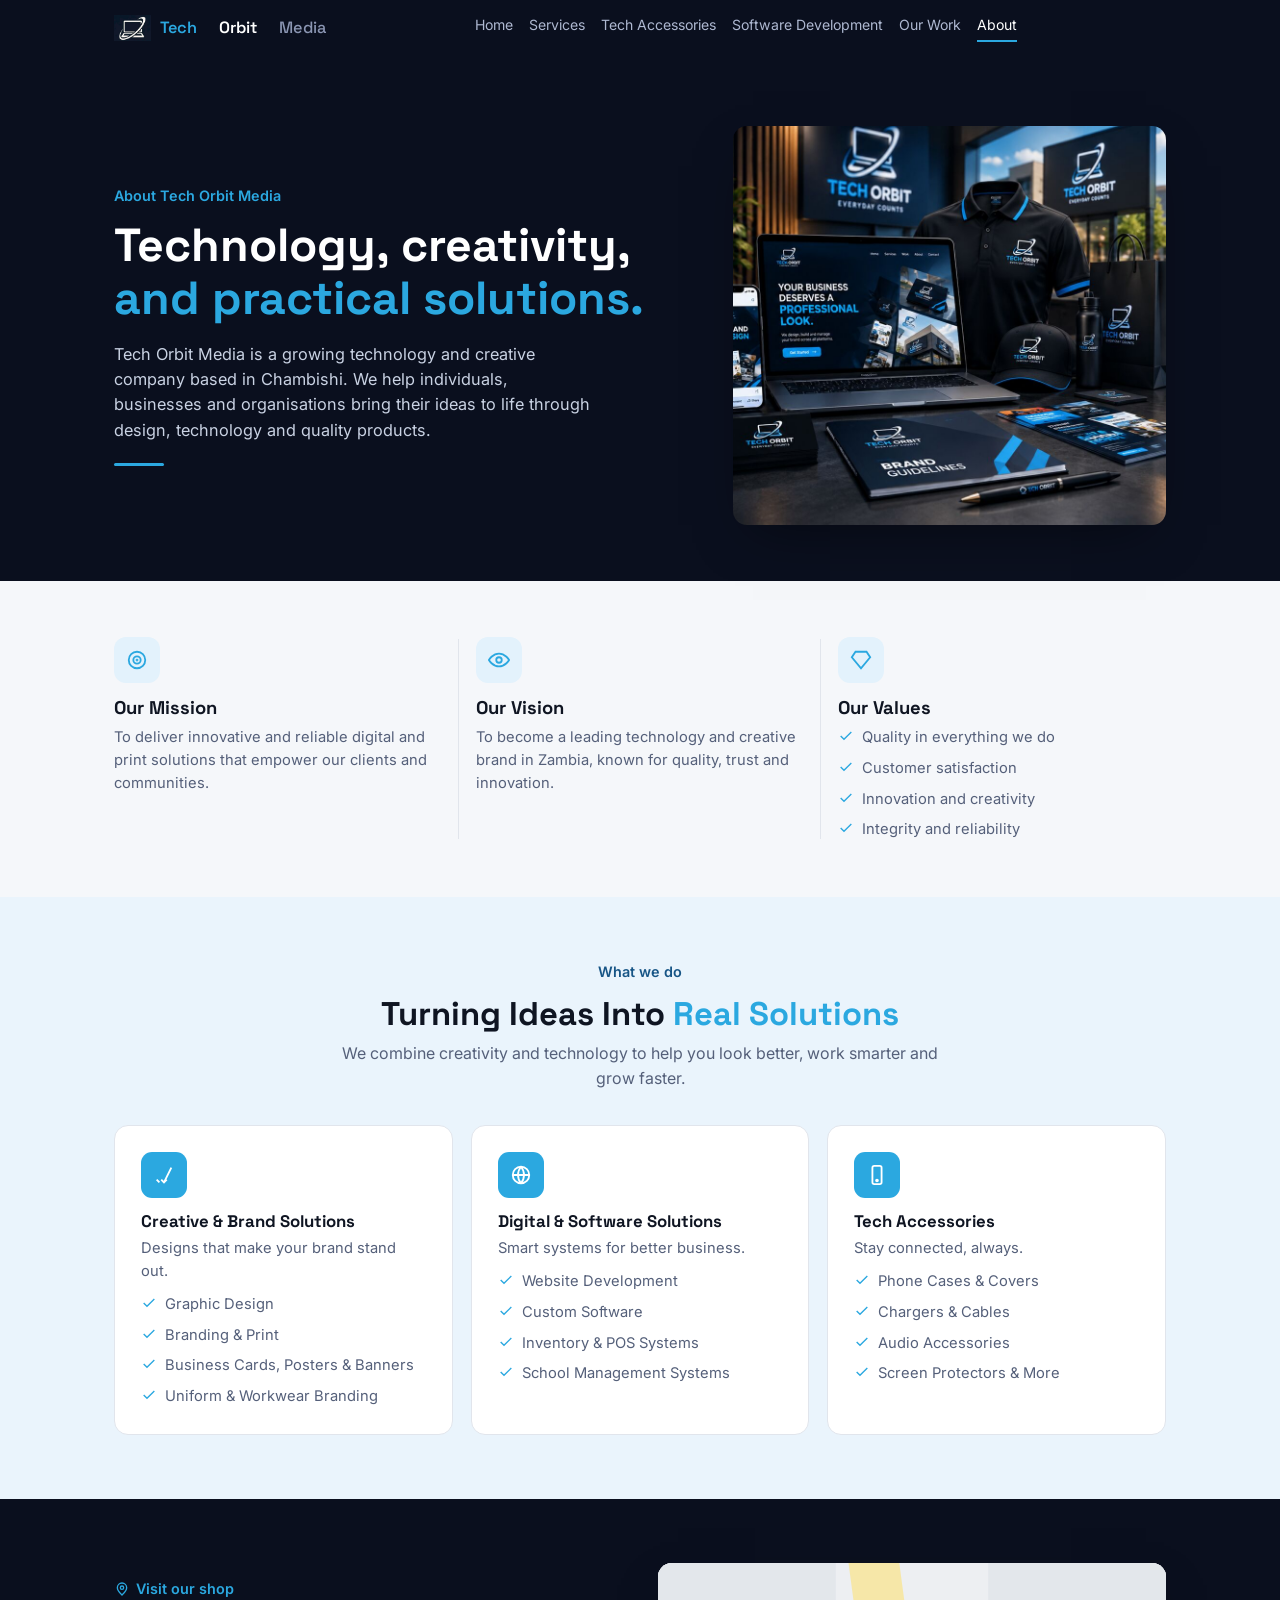
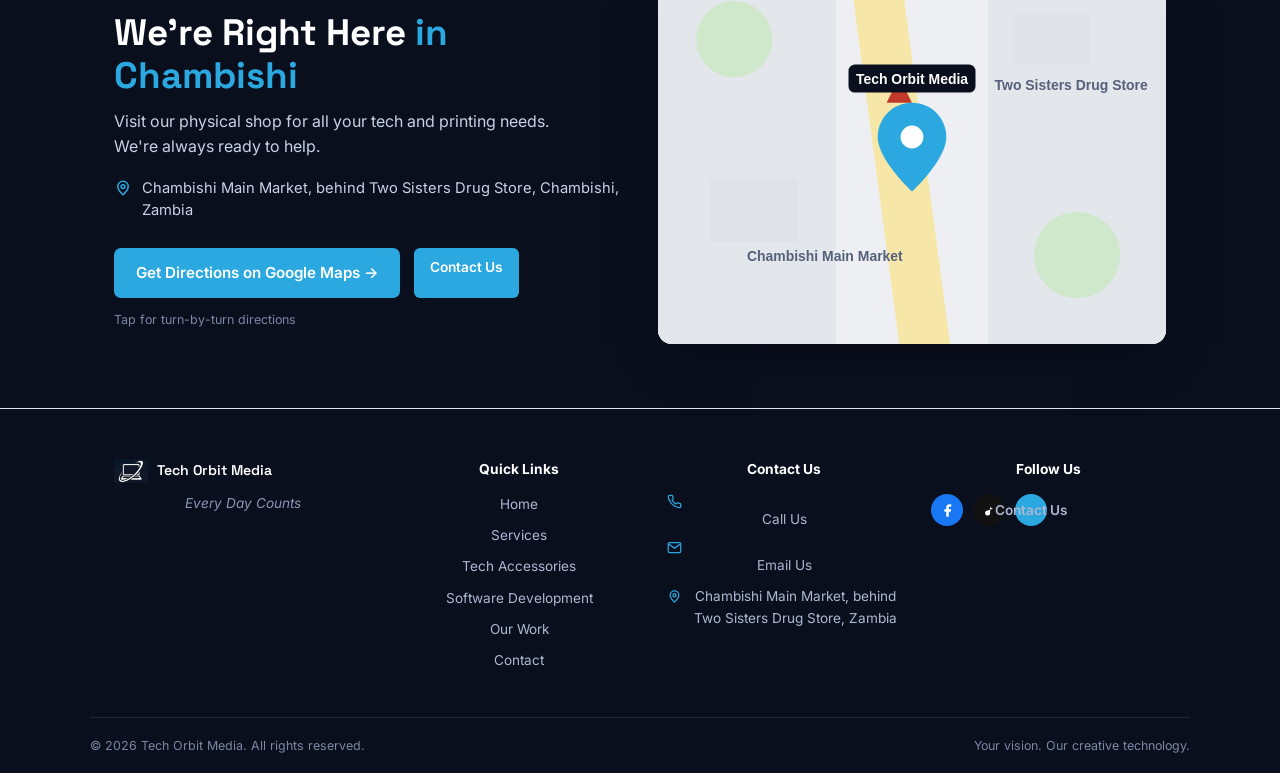
<file: templates/about.html>
<!DOCTYPE html>
<html lang="en">
<head>
<meta charset="UTF-8">
<meta name="viewport" content="width=device-width, initial-scale=1, viewport-fit=cover">
<title>About — Tech Orbit Media</title>
<link rel="preconnect" href="https://fonts.googleapis.com">
<link rel="preconnect" href="https://fonts.gstatic.com" crossorigin>
<link href="https://fonts.googleapis.com/css2?family=Space+Grotesk:wght@500;600;700&family=Inter:wght@400;500;600&display=swap" rel="stylesheet">

<link rel="stylesheet" href="../css/About.css">

</head>
<body>

<nav>
  <div class="wrap">
    <a class="brand" href="index.html">
      <img src="[data-uri]" alt="Tech Orbit Media logo">
      <span class="tech">Tech</span>&nbsp;<span>Orbit</span>&nbsp;<span class="media">Media</span>
    </a>
    <div class="navlinks">

     
      

      <a href="index.html">Home</a>
      <a href="index.html#services">Services</a>

      <a href="accessories.html">Tech Accessories</a>
      <a href="index.html#software">Software Development</a>
      <a href="work.html">Our Work</a>
      <a href="about.html" class="active">About</a>

      
    </div>
    
    <div style="display:flex; align-items:center; gap:10px;">
      

      <button class="hamburger" id="hamburgerBtn" aria-label="Menu"><span></span><span></span><span></span></button>
    </div>
  </div>
  <div class="mobile-menu" id="mobileMenu">

      <a href="index.html">Home</a>

     

      <a href="index.html#services">Services</a>
      <a href="accessories.html">Tech Accessories</a>
      <a href="index.html#software">Software Development</a>
      <a href="work.html">Our Work</a>
      <a href="about.html">About</a>
      <a href="index.html#contact">Contact</a>

    

    <a class="nav-cta" href="index.html#contact">Contact Us</a>

  </div>
</nav>

<section class="hero2">
  <div class="wrap">
    <div>
      <div class="eyebrow">About Tech Orbit Media</div>
      <h1>Technology, creativity, <span class="accent">and practical solutions.</span></h1>
      <p>Tech Orbit Media is a growing technology and creative company based in Chambishi. We help individuals, businesses and organisations bring their ideas to life through design, technology and quality products.</p>
      <div class="accent-bar"></div>
    </div>
    <div class="hero-img">
      <img src="[data-uri]" alt="Tech Orbit Media branded materials">
    </div>
  </div>
</section>

<section class="mvv">
  <div class="wrap mvv-grid">
    <div class="mvv-col">
      <div class="ci"><svg viewBox="0 0 24 24"><circle cx="12" cy="12" r="9"/><circle cx="12" cy="12" r="4"/><circle cx="12" cy="12" r=".5" fill="var(--blue)"/></svg></div>
      <h3>Our Mission</h3>
      <p>To deliver innovative and reliable digital and print solutions that empower our clients and communities.</p>
    </div>
    <div class="mvv-col">
      <div class="ci"><svg viewBox="0 0 24 24"><path d="M1 12s4-7 11-7 11 7 11 7-4 7-11 7-11-7-11-7z"/><circle cx="12" cy="12" r="3"/></svg></div>
      <h3>Our Vision</h3>
      <p>To become a leading technology and creative brand in Zambia, known for quality, trust and innovation.</p>
    </div>
    <div class="mvv-col">
      <div class="ci"><svg viewBox="0 0 24 24"><path d="M6 3h12l4 6-10 12L2 9z"/></svg></div>
      <h3>Our Values</h3>
      <ul class="check-list">
        <li><svg viewBox="0 0 24 24" fill="none" stroke-width="2"><path d="M20 6 9 17l-5-5"/></svg>Quality in everything we do</li>
        <li><svg viewBox="0 0 24 24" fill="none" stroke-width="2"><path d="M20 6 9 17l-5-5"/></svg>Customer satisfaction</li>
        <li><svg viewBox="0 0 24 24" fill="none" stroke-width="2"><path d="M20 6 9 17l-5-5"/></svg>Innovation and creativity</li>
        <li><svg viewBox="0 0 24 24" fill="none" stroke-width="2"><path d="M20 6 9 17l-5-5"/></svg>Integrity and reliability</li>
      </ul>
    </div>
  </div>
</section>

<section class="pad tint">
  <div class="wrap">
    <div class="section-head center">
      <div class="eyebrow" style="justify-content:center; display:flex;">What we do</div>
      <h2>Turning Ideas Into <span style="color:var(--blue)">Real Solutions</span></h2>
      <p>We combine creativity and technology to help you look better, work smarter and grow faster.</p>
    </div>
    <div class="card-grid cols-3">
      <div class="scard">
        <div class="icon"><svg viewBox="0 0 24 24"><path d="M12 20l8-16M9 17l3 3 3-3M4 17l3 3"/></svg></div>
        <h3>Creative &amp; Brand Solutions</h3>
        <p style="margin-bottom:10px;">Designs that make your brand stand out.</p>
        <ul class="check-list">
          <li><svg viewBox="0 0 24 24" fill="none" stroke-width="2"><path d="M20 6 9 17l-5-5"/></svg>Graphic Design</li>
          <li><svg viewBox="0 0 24 24" fill="none" stroke-width="2"><path d="M20 6 9 17l-5-5"/></svg>Branding &amp; Print</li>
          <li><svg viewBox="0 0 24 24" fill="none" stroke-width="2"><path d="M20 6 9 17l-5-5"/></svg>Business Cards, Posters &amp; Banners</li>
          <li><svg viewBox="0 0 24 24" fill="none" stroke-width="2"><path d="M20 6 9 17l-5-5"/></svg>Uniform &amp; Workwear Branding</li>
        </ul>
      </div>
      <div class="scard">
        <div class="icon"><svg viewBox="0 0 24 24"><circle cx="12" cy="12" r="9"/><path d="M3 12h18M12 3a14 14 0 0 1 0 18M12 3a14 14 0 0 0 0 18"/></svg></div>
        <h3>Digital &amp; Software Solutions</h3>
        <p style="margin-bottom:10px;">Smart systems for better business.</p>
        <ul class="check-list">
          <li><svg viewBox="0 0 24 24" fill="none" stroke-width="2"><path d="M20 6 9 17l-5-5"/></svg>Website Development</li>
          <li><svg viewBox="0 0 24 24" fill="none" stroke-width="2"><path d="M20 6 9 17l-5-5"/></svg>Custom Software</li>
          <li><svg viewBox="0 0 24 24" fill="none" stroke-width="2"><path d="M20 6 9 17l-5-5"/></svg>Inventory &amp; POS Systems</li>
          <li><svg viewBox="0 0 24 24" fill="none" stroke-width="2"><path d="M20 6 9 17l-5-5"/></svg>School Management Systems</li>
        </ul>
      </div>
      <div class="scard">
        <div class="icon"><svg viewBox="0 0 24 24"><rect x="7" y="2" width="10" height="20" rx="2"/><circle cx="12" cy="18" r="1"/></svg></div>
        <h3>Tech Accessories</h3>
        <p style="margin-bottom:10px;">Stay connected, always.</p>
        <ul class="check-list">
          <li><svg viewBox="0 0 24 24" fill="none" stroke-width="2"><path d="M20 6 9 17l-5-5"/></svg>Phone Cases &amp; Covers</li>
          <li><svg viewBox="0 0 24 24" fill="none" stroke-width="2"><path d="M20 6 9 17l-5-5"/></svg>Chargers &amp; Cables</li>
          <li><svg viewBox="0 0 24 24" fill="none" stroke-width="2"><path d="M20 6 9 17l-5-5"/></svg>Audio Accessories</li>
          <li><svg viewBox="0 0 24 24" fill="none" stroke-width="2"><path d="M20 6 9 17l-5-5"/></svg>Screen Protectors &amp; More</li>
        </ul>
      </div>
    </div>
  </div>
</section>

<section class="shop">
  <div class="wrap shop-grid">
    <div>
      <div class="eyebrow"><svg width="16" height="16" viewBox="0 0 24 24" fill="none" stroke="currentColor" stroke-width="2"><path d="M12 21s-7-6.5-7-11a7 7 0 0 1 14 0c0 4.5-7 11-7 11z"/><circle cx="12" cy="10" r="2.5"/></svg>Visit our shop</div>
      <h2>We're Right Here <span style="color:var(--blue)">in Chambishi</span></h2>
      <p class="sub">Visit our physical shop for all your tech and printing needs. We're always ready to help.</p>
      <div class="shop-detail"><svg viewBox="0 0 24 24" fill="none" stroke-width="2"><path d="M12 21s-7-6.5-7-11a7 7 0 0 1 14 0c0 4.5-7 11-7 11z"/><circle cx="12" cy="10" r="2.5"/></svg>Chambishi Main Market, behind Two Sisters Drug Store, Chambishi, Zambia</div>
      <div class="cta-row">
        <a class="btn btn-primary" style="background:var(--blue);" href="https://www.google.com/maps/search/?api=1&query=Chambishi+Main+Market+Zambia" target="_blank" rel="noopener">Get Directions on Google Maps →</a>

        

        <a class="nav-cta" href="index.html#contact">Contact Us</a>

      </div>
      <div class="shop-note">Tap for turn-by-turn directions</div>
    </div>
    <div class="map-card">
      <svg viewBox="0 0 400 300" xmlns="http://www.w3.org/2000/svg">
        <rect width="400" height="300" fill="#EDEFF2"/>
        <rect x="0" y="0" width="140" height="300" fill="#E3E7EB"/>
        <rect x="260" y="0" width="140" height="300" fill="#E3E7EB"/>
        <polygon points="150,0 190,0 230,300 190,300" fill="#F6E7A8"/>
        <circle cx="60" cy="60" r="30" fill="#CFE8CB"/>
        <circle cx="330" cy="230" r="34" fill="#CFE8CB"/>
        <rect x="40" y="170" width="70" height="50" fill="#dfe3e7"/>
        <rect x="280" y="40" width="60" height="40" fill="#dfe3e7"/>
        <path d="M190 90 l10 20 h-20 z" fill="#C0392B"/>
        <circle cx="200" cy="150" r="9" fill="#0A0F1E"/>
        <path d="M200 120 a30 30 0 0 1 0 60 a30 30 0 0 1 0 -60" fill="none"/>
        <path d="M200 110 C215 110 227 122 227 137 C227 155 200 180 200 180 C200 180 173 155 173 137 C173 122 185 110 200 110 Z" fill="#2BA8E0"/>
        <circle cx="200" cy="137" r="9" fill="#fff"/>
        <rect x="150" y="80" width="100" height="22" rx="5" fill="#0A0F1E"/>
        <text x="200" y="95" text-anchor="middle" fill="#fff" font-family="Arial" font-size="11" font-weight="bold">Tech Orbit Media</text>
        <text x="70" y="235" fill="#55607A" font-family="Arial" font-size="11" font-weight="bold">Chambishi Main Market</text>
        <text x="265" y="100" fill="#55607A" font-family="Arial" font-size="11" font-weight="bold">Two Sisters Drug Store</text>
      </svg>
    </div>
  </div>
</section>

<footer>
  <div class="wrap foot-grid2">
    <div>
      <div class="foot-brand">
        <img src="[data-uri]" alt="Tech Orbit Media logo">
        Tech Orbit Media
      </div>
      <div style="color:#8B96B3; font-size:.85rem; font-style:italic;">Every Day Counts</div>
    </div>
    <div class="foot-col">
      <h4>Quick Links</h4>
      <a href="index.html">Home</a>
      <a href="index.html#services">Services</a>
      <a href="accessories.html">Tech Accessories</a>
      <a href="index.html#software">Software Development</a>
      <a href="work.html">Our Work</a>
      <a href="index.html#contact">Contact</a>
    </div>
    <div class="foot-col">
      <h4>Contact Us</h4>

      

      <a class="foot-contact" href="tel:+260769160233"><svg viewBox="0 0 24 24" fill="none" stroke-width="2"><path d="M22 16.92v3a2 2 0 0 1-2.18 2 19.8 19.8 0 0 1-8.63-3.07 19.5 19.5 0 0 1-6-6 19.8 19.8 0 0 1-3.07-8.67A2 2 0 0 1 4.11 2h3a2 2 0 0 1 2 1.72c.13.99.36 1.96.67 2.9a2 2 0 0 1-.45 2.11L8.09 9.91a16 16 0 0 0 6 6l1.18-1.18a2 2 0 0 1 2.11-.45c.94.31 1.91.54 2.9.67A2 2 0 0 1 22 16.92z"/></svg>Call Us</a>
      <a class="foot-contact" href="mailto:techorbitmedia365@gmail.com"><svg viewBox="0 0 24 24" fill="none" stroke-width="2"><rect x="2" y="4" width="20" height="16" rx="2"/><path d="m22 6-10 7L2 6"/></svg>Email Us</a>
      <div class="foot-contact"><svg viewBox="0 0 24 24" fill="none" stroke-width="2"><path d="M12 21s-7-6.5-7-11a7 7 0 0 1 14 0c0 4.5-7 11-7 11z"/><circle cx="12" cy="10" r="2.5"/></svg>Chambishi Main Market, behind Two Sisters Drug Store, Zambia</div>
    </div>
    <div class="foot-col">
      <h4>Follow Us</h4>
      <div class="foot-social">
        <a href="https://www.facebook.com/profile.php?id=61575142301447" target="_blank" rel="noopener" aria-label="Facebook" style="background:#1877F2;"><svg viewBox="0 0 24 24"><path d="M18 2h-3a5 5 0 0 0-5 5v3H7v4h3v8h4v-8h3l1-4h-4V7a1 1 0 0 1 1-1h3z"/></svg></a>
        <a href="https://www.tiktok.com/@dalitsobanda365" target="_blank" rel="noopener" aria-label="TikTok" style="background:#111;"><svg viewBox="0 0 24 24"><path d="M9 12a4 4 0 1 0 4 4V4a5 5 0 0 0 5 5"/></svg></a>

        

        <a class="nav-cta" href="index.html#contact">Contact Us</a>

      </div>
    </div>
  </div>
  <div class="wrap foot-bottom">
    <span>© <span id="yr"></span> Tech Orbit Media. All rights reserved.</span>
    <span>Your vision. Our creative technology.</span>
  </div>
</footer>
<script>document.getElementById('yr').textContent = new Date().getFullYear();</script>
<script>
document.getElementById('hamburgerBtn').addEventListener('click', function(){
  document.getElementById('mobileMenu').classList.toggle('open');
});
</script>
</body>
</html>
</file>
<file: css/About.css>
:root {
    --navy: #0A0F1E;
    --navy-mid: #111B33;
    --blue: #2BA8E0;
    --blue-deep: #175586;
    

    --paper: #F5F7FA;
    --ink: #0F1522;
    --ink-soft: #55607A;
    --line: #E1E5EC;
    --card: #FFFFFF;

    box-sizing: border-box;
    padding-top: env(safe-area-inset-top, 0px);
    padding-bottom: env(safe-area-inset-bottom, 0px);
}
  @media (prefers-color-scheme: dark){ :root:not([data-theme="light"]){ --paper:#0C1120; --ink:#EDEFF4; --ink-soft:#A8B0C4; --card:#141C30; --line:#26314C; } }
  :root[data-theme="dark"]{ --paper:#0C1120; --ink:#EDEFF4; --ink-soft:#A8B0C4; --card:#141C30; --line:#26314C; }
  *{box-sizing:border-box; margin:0; padding:0;}
  html{scroll-padding-top:env(safe-area-inset-top,0px); scroll-behavior:smooth;}
  body{background:var(--paper); color:var(--ink); font-family:'Inter',system-ui,sans-serif; line-height:1.55; overflow-x:hidden;}
  h1,h2,h3{font-family:'Space Grotesk',system-ui,sans-serif; color:var(--ink); line-height:1.15;}
  a{color:inherit; text-decoration:none;} svg{display:block;}
  .wrap{max-width:1100px; margin:0 auto; padding:0 24px;}
  :focus-visible{outline:2px solid var(--blue); outline-offset:3px;}

  nav{position:sticky; top:0; z-index:50; background:var(--navy); color:#fff; padding-top:calc(env(safe-area-inset-top,0px) + 14px); padding-bottom:14px;}
  nav .wrap{display:flex; align-items:center; justify-content:space-between; gap:16px;}
  .brand{display:flex; align-items:center; gap:9px; font-family:'Space Grotesk'; font-weight:600; font-size:1.02rem; white-space:nowrap;}
  .brand img{height:26px; width:auto; display:block;}
  .brand .tech{color:var(--blue);} .brand .media{color:#8B96B3; font-weight:500;}
  .navlinks{display:none; gap:24px; font-size:.92rem; color:#AEB8D1;}
  .navlinks a:hover{color:#fff;} .navlinks a.active{color:#fff; border-bottom:2px solid var(--blue); padding-bottom:4px;}
  .nav-cta{background:var(--blue); color:#fff; font-weight:600; padding:9px 16px; border-radius:6px; font-size:.86rem; white-space:nowrap;}
  @media(min-width:780px){ .navlinks{display:flex;} }

  .hero{position:relative; padding:78px 0 64px; overflow:hidden; background-size:cover; background-position:center;}
  .hero::before{content:"";position:absolute; inset:0; background:linear-gradient(100deg, rgba(8,12,24,.94) 0%, rgba(8,12,24,.88) 40%, rgba(8,12,24,.6) 70%, rgba(8,12,24,.38) 100%);}
  .hero .wrap{position:relative; max-width:640px;}
  .eyebrow{color:var(--blue-deep); font-weight:600; font-size:.9rem; margin-bottom:12px;}
  .hero .eyebrow{color:var(--blue);}
  .hero h1{font-size:clamp(2rem,4.4vw,2.9rem); color:#fff;}
  .hero p{margin-top:16px; max-width:46ch; color:#C9D2E3; font-size:1.05rem;}
  .cta-row{display:flex; flex-wrap:wrap; gap:14px; margin-top:26px;}
  .btn{display:inline-flex; align-items:center; gap:8px; padding:13px 22px; border-radius:7px; font-weight:600; font-size:.95rem;}
  .btn-primary{background:var(--blue); color:#fff;}
  .btn-ghost{border:1px solid rgba(255,255,255,.5); color:#fff;}
  .btn:hover{filter:brightness(1.06);}

  section.pad{padding:64px 0;}
  .section-head{max-width:60ch; margin-bottom:34px;}
  .section-head h2{font-size:clamp(1.5rem,3.2vw,2.05rem);}
  .section-head p{color:var(--ink-soft); margin-top:8px;}

  .who-grid{display:grid; grid-template-columns:1fr; gap:28px;}
  @media(min-width:800px){ .who-grid{grid-template-columns:1.2fr .8fr; align-items:center;} }
  .who-grid p{color:var(--ink-soft); margin-top:12px;}
  .quote-card{background:var(--navy); color:#fff; border-radius:14px; padding:28px; position:relative; overflow:hidden;}
  .quote-card p{color:#C9D2E3; margin:0; font-size:.98rem; position:relative;}
  .quote-card .mark{position:absolute; right:-20px; bottom:-20px; opacity:.15; width:120px;}

  .card-grid{display:grid; grid-template-columns:1fr; gap:18px;}
  @media(min-width:640px){ .card-grid{grid-template-columns:1fr 1fr;} }
  .scard{background:var(--card); border:1px solid var(--line); border-radius:14px; padding:26px;}
  .scard .icon{width:46px; height:46px; border-radius:11px; background:var(--blue); display:flex; align-items:center; justify-content:center; margin-bottom:14px;}
  .scard .icon svg{width:22px; height:22px; stroke:#fff; fill:none; stroke-width:2;}
  .scard h3{font-size:1.05rem; margin-bottom:6px;}
  .scard p{color:var(--ink-soft); font-size:.92rem;}

  .steps{display:flex; flex-direction:column; gap:26px;}
  @media(min-width:860px){ .steps{flex-direction:row; gap:0; position:relative;} .steps::before{content:"";position:absolute; top:23px; left:6%; right:6%; height:2px; background:repeating-linear-gradient(to right, var(--blue) 0 8px, transparent 8px 16px);} }
  .step{flex:1; text-align:left; position:relative;}
  @media(min-width:860px){ .step{text-align:center; padding:0 14px;} }
  .step .num{width:46px; height:46px; border-radius:50%; background:var(--navy); color:var(--blue); font-family:'Space Grotesk'; font-weight:600; display:flex; align-items:center; justify-content:center; margin-bottom:12px; position:relative; z-index:1;}
  @media(min-width:860px){ .step .num{margin:0 auto 12px;} }
  .step h3{font-size:1rem; margin-bottom:6px;}
  .step p{color:var(--ink-soft); font-size:.9rem;}

  .pill-row{display:flex; flex-wrap:wrap; gap:10px;}
  .pill{border:1px solid var(--line); border-radius:999px; padding:8px 16px; font-size:.86rem; color:var(--ink-soft);}
  .pill-group{margin-bottom:22px;}
  .pill-group h3{font-size:.95rem; margin-bottom:12px; color:var(--ink-soft); font-weight:600;}

  .vision{position:relative; background:linear-gradient(135deg, var(--navy), var(--blue-deep)); color:#fff; padding:70px 0; text-align:center; overflow:hidden;}
  .vision img{position:absolute; right:-40px; top:50%; transform:translateY(-50%); width:340px; opacity:.12;}
  .vision .wrap{position:relative; max-width:700px;}
  .vision p.big{font-family:'Space Grotesk'; font-size:clamp(1.3rem,3.4vw,1.9rem); font-weight:600;}
  .vision p.tag{margin-top:14px; color:var(--blue); font-weight:600;}

  .philosophy{padding:64px 0; text-align:center;}
  .philosophy .flow{display:flex; flex-wrap:wrap; justify-content:center; gap:14px; font-family:'Space Grotesk'; font-weight:600; font-size:clamp(1.1rem,2.6vw,1.5rem); color:var(--navy);}
  .philosophy .flow span.arrow{color:var(--blue);}
  .philosophy p.sub{max-width:56ch; margin:18px auto 0; color:var(--ink-soft);}

  .final-cta{background:var(--navy); color:#fff; padding:64px 0; text-align:center;}
  .final-cta h2{color:#fff; font-size:clamp(1.5rem,3.4vw,2.1rem); max-width:20ch; margin:0 auto;}
  .final-cta p{color:#C9D2E3; margin-top:14px; max-width:52ch; margin-left:auto; margin-right:auto;}
  .final-cta .cta-row{justify-content:center;}

  footer{border-top:1px solid var(--line); padding:26px 0; padding-bottom:calc(26px + env(safe-area-inset-bottom,0px)); text-align:center; color:var(--ink-soft); font-size:.85rem;}

  .navlinks{display:none; flex-wrap:wrap; gap:16px; font-size:.88rem; color:#AEB8D1; justify-content:flex-end;}
  .navlinks a:hover{color:#fff;} .navlinks a.active{color:#fff; border-bottom:2px solid var(--blue); padding-bottom:4px;}
  @media(min-width:780px){ .navlinks{display:flex;} }
  .hamburger{display:flex; flex-direction:column; gap:5px; background:none; border:none; padding:6px; cursor:pointer;}
  .hamburger span{width:22px; height:2px; background:#fff; border-radius:2px;}
  @media(min-width:780px){ .hamburger{display:none;} }
  .mobile-menu{display:none; flex-direction:column; background:var(--navy); border-top:1px solid rgba(255,255,255,.12); padding:8px 24px 18px;}
  .mobile-menu.open{display:flex;}
  .mobile-menu a{padding:13px 0; color:#C9D2E3; border-bottom:1px solid rgba(255,255,255,.08); font-size:.96rem;}
  @media(min-width:780px){ .mobile-menu{display:none !important;} }
  .wa-label{display:none;} @media(min-width:420px){ .wa-label{display:inline;} }

  .hero2{background:var(--navy); color:#fff; padding:70px 0 56px;}
  .hero2 .wrap{display:grid; grid-template-columns:1fr; gap:34px;}
  @media(min-width:900px){ .hero2 .wrap{grid-template-columns:1.15fr .85fr; align-items:center;} }
  .hero2 .eyebrow{color:var(--blue);}
  .hero2 h1{font-size:clamp(2rem,4.4vw,2.9rem); color:#fff;}
  .hero2 h1 .accent{color:var(--blue);}
  .hero2 p{margin-top:16px; max-width:48ch; color:#C9D2E3; font-size:1.02rem;}
  .accent-bar{width:50px; height:3px; background:var(--blue); margin-top:20px; border-radius:2px;}
  .hero-img{border-radius:14px; overflow:hidden; box-shadow:0 20px 50px -20px rgba(0,0,0,.5);}
  .hero-img img{width:100%; display:block;}

  .mvv{padding:56px 0;}
  .mvv-grid{display:grid; grid-template-columns:1fr; gap:34px;}
  @media(min-width:760px){ .mvv-grid{grid-template-columns:repeat(3,1fr);} }
  .mvv-col{position:relative; padding-right:6px;}
  @media(min-width:760px){ .mvv-col:not(:last-child)::after{content:"";position:absolute; right:-17px; top:2px; bottom:2px; width:1px; background:var(--line);} }
  .mvv-col .ci{width:46px; height:46px; border-radius:12px; background:#E3F2FC; display:flex; align-items:center; justify-content:center; margin-bottom:14px;}
  .mvv-col .ci svg{width:22px; height:22px; stroke:var(--blue); fill:none; stroke-width:2;}
  .mvv-col h3{font-size:1.15rem; margin-bottom:8px;}
  .mvv-col p{color:var(--ink-soft); font-size:.92rem;}
  .check-list{list-style:none; display:grid; gap:8px; margin-top:4px;}
  .check-list li{display:flex; gap:8px; align-items:flex-start; color:var(--ink-soft); font-size:.92rem;}
  .check-list li svg{width:16px; height:16px; stroke:var(--blue); flex-shrink:0; margin-top:2px;}

  .tint{background:#EAF4FC;}
  .section-head.center{text-align:center; max-width:60ch; margin-left:auto; margin-right:auto;}
  .card-grid.cols-3{grid-template-columns:1fr;}
  @media(min-width:760px){ .card-grid.cols-3{grid-template-columns:repeat(3,1fr);} }

  .shop{background:var(--navy); color:#fff; padding:64px 0;}
  .shop-grid{display:grid; grid-template-columns:1fr; gap:36px;}
  @media(min-width:900px){ .shop-grid{grid-template-columns:1fr 1fr; align-items:center;} }
  .shop .eyebrow{color:var(--blue); display:flex; align-items:center; gap:6px;}
  .shop h2{color:#fff; font-size:clamp(1.6rem,3.6vw,2.3rem);}
  .shop p.sub{color:#C9D2E3; margin-top:12px; max-width:44ch;}
  .shop-detail{display:flex; gap:10px; margin-top:18px; font-size:.92rem; color:#C9D2E3;}
  .shop-detail svg{width:18px; height:18px; stroke:var(--blue); flex-shrink:0; margin-top:2px;}
  .shop-note{font-size:.78rem; color:#7C87A3; margin-top:12px;}
  .map-card{background:#fff; border-radius:14px; overflow:hidden; box-shadow:0 20px 50px -20px rgba(0,0,0,.5);}
  .map-card svg{display:block; width:100%; height:auto;}

  footer{background:var(--navy); color:#AEB8D1; padding:50px 0 0; font-size:.88rem;}
  .foot-grid2{display:grid; grid-template-columns:1fr; gap:30px; padding-bottom:36px;}
  @media(min-width:760px){ .foot-grid2{grid-template-columns:1.1fr 1fr 1fr 1fr;} }
  .foot-brand{display:flex; align-items:center; gap:9px; font-family:'Space Grotesk'; font-weight:600; color:#fff; margin-bottom:10px;}
  .foot-brand img{height:24px; width:auto;}
  .foot-col h4{color:#fff; font-size:.86rem; margin-bottom:14px;}
  .foot-col a{display:block; color:#AEB8D1; font-size:.85rem; margin-bottom:10px;}
  .foot-col a:hover{color:#fff;}
  .foot-contact{display:flex; align-items:flex-start; gap:8px; font-size:.85rem; margin-bottom:12px;}
  .foot-contact svg{width:15px; height:15px; stroke:var(--blue); flex-shrink:0; margin-top:3px;}
  .foot-social{display:flex; gap:10px;}
  .foot-social a{width:32px; height:32px; border-radius:50%; display:flex; align-items:center; justify-content:center;}
  .foot-social svg{width:15px; height:15px; fill:#fff;}
  .foot-bottom{border-top:1px solid rgba(255,255,255,.1); padding:18px 0; padding-bottom:calc(18px + env(safe-area-inset-bottom,0px));
      display:flex; flex-wrap:wrap; justify-content:space-between; gap:8px; font-size:.78rem; color:#7C87A3;}



/* Mobile navigation visibility and touch target fix */
@media (max-width: 779px) {
  nav > .wrap { width:100%; min-width:0; gap:8px; padding-left:16px; padding-right:16px; }
  .brand { min-width:0; flex-shrink:1; gap:7px; font-size:.96rem; }
  .brand svg, .brand img { width:28px; height:28px; flex:0 0 28px; object-fit:contain; }
  nav .wrap > div:last-child { display:flex; align-items:center; gap:8px; flex:0 0 auto; }
  .nav-cta { display:none !important; }
  .navlinks { display:none !important; }
  button.hamburger { display:flex !important; flex:0 0 42px; width:42px; height:42px; align-items:center; justify-content:center; position:relative; z-index:60; padding:8px; border:1px solid rgba(255,255,255,.35); border-radius:8px; background:transparent; }
  button.hamburger span { display:block; width:22px; height:2px; flex:0 0 2px; background:#fff; border-radius:2px; }
  .mobile-menu { position:relative; z-index:55; width:100%; }
}
</file>
